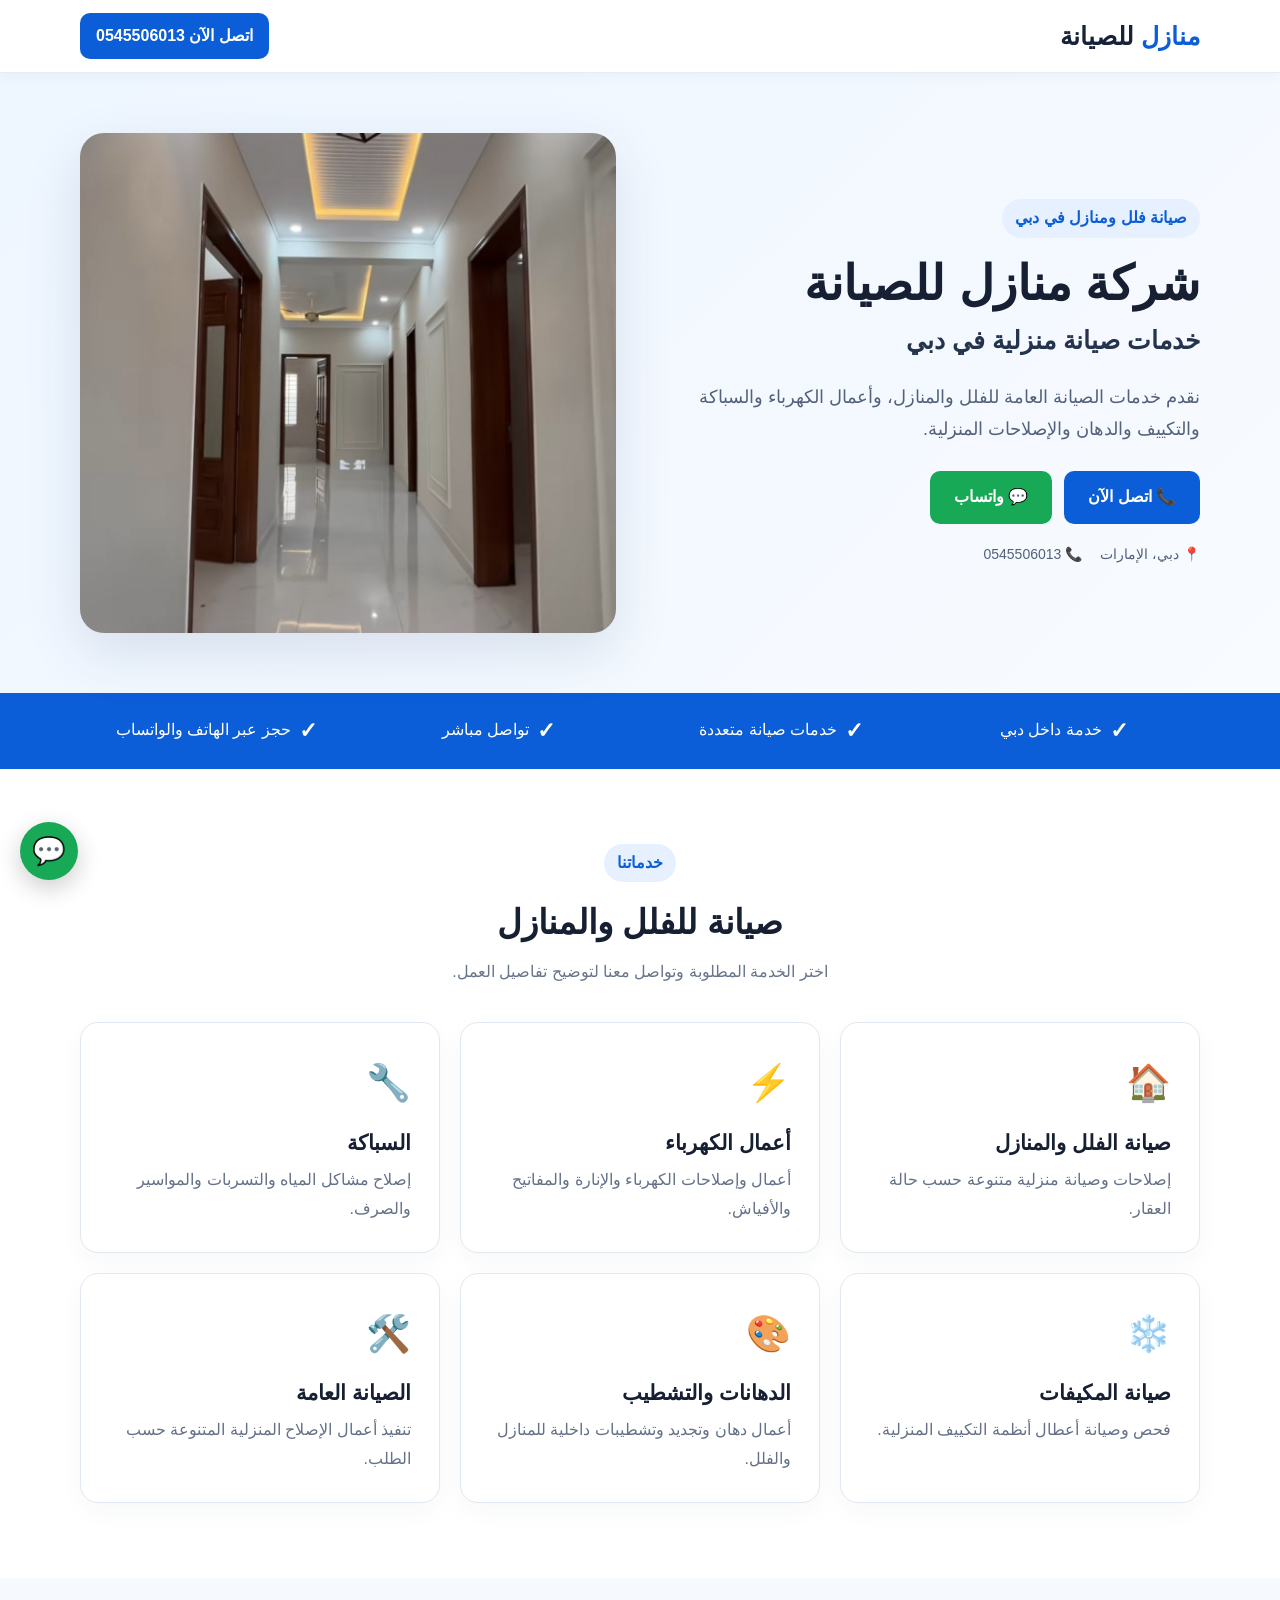
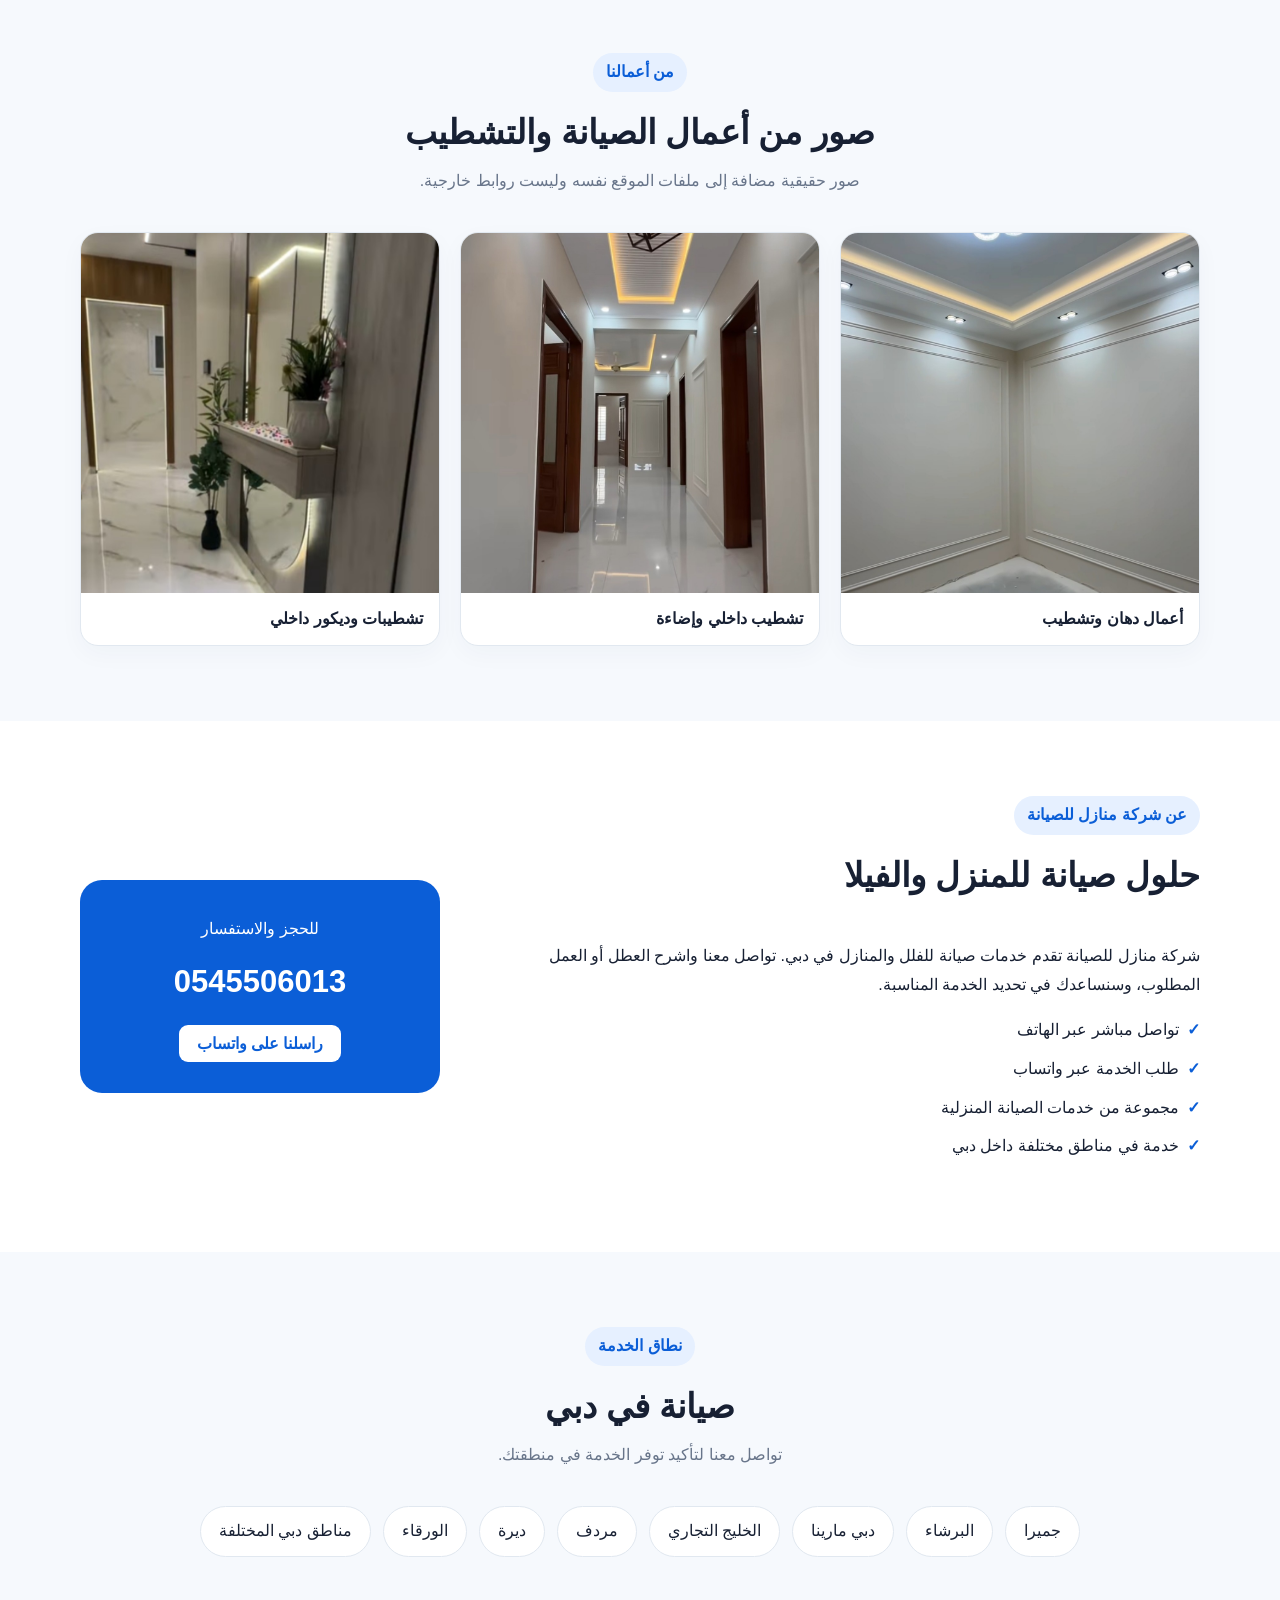
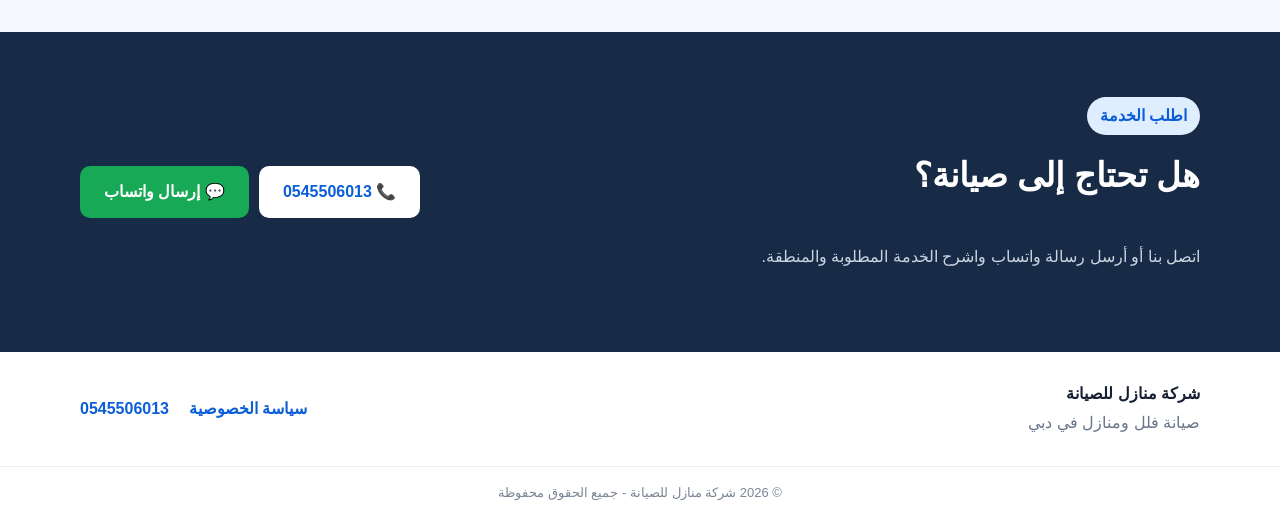
<file: index.html>
<!DOCTYPE html>
<html lang="ar" dir="rtl">
<head>
  <meta charset="UTF-8">
  <meta name="viewport" content="width=device-width, initial-scale=1.0">
  <title>شركة منازل للصيانة | صيانة فلل ومنازل في دبي</title>
  <meta name="description" content="شركة منازل للصيانة في دبي. خدمات صيانة الفلل والمنازل والكهرباء والسباكة والتكييف والدهان والصيانة العامة. اتصل 0545506013 أو تواصل عبر واتساب.">
  <meta name="robots" content="index,follow">
  <meta name="theme-color" content="#0b5ed7">
  <link rel="canonical" href="">
  <link rel="stylesheet" href="style.css">
  <script type="application/ld+json">
  {
    "@context":"https://schema.org",
    "@type":"HomeAndConstructionBusiness",
    "name":"شركة منازل للصيانة",
    "telephone":"+971545506013",
    "areaServed":{"@type":"City","name":"Dubai"},
    "address":{"@type":"PostalAddress","addressLocality":"Dubai","addressCountry":"AE"},
    "url":""
  }
  </script>
</head>
<body>
<header class="topbar">
  <div class="container nav">
    <a class="logo" href="#home" aria-label="شركة منازل للصيانة">منازل <span>للصيانة</span></a>
    <a class="call" href="tel:+971545506013">اتصل الآن 0545506013</a>
  </div>
</header>

<main>
<section id="home" class="hero">
  <div class="container hero-grid">
    <div class="hero-text">
      <div class="badge">صيانة فلل ومنازل في دبي</div>
      <h1>شركة منازل للصيانة</h1>
      <h2>خدمات صيانة منزلية في دبي</h2>
      <p>نقدم خدمات الصيانة العامة للفلل والمنازل، وأعمال الكهرباء والسباكة والتكييف والدهان والإصلاحات المنزلية.</p>
      <div class="buttons">
        <a class="btn primary" href="tel:+971545506013">📞 اتصل الآن</a>
        <a class="btn whatsapp" href="https://wa.me/971545506013?text=مرحباً،%20أرغب%20في%20طلب%20خدمة%20صيانة%20في%20دبي." target="_blank" rel="noopener">💬 واتساب</a>
      </div>
      <div class="quick-info"><span>📍 دبي، الإمارات</span><span>📞 0545506013</span></div>
    </div>
    <div class="hero-photo">
      <img src="images/maintenance-2.jpg" alt="أعمال تشطيب وصيانة داخل منزل في دبي" fetchpriority="high">
    </div>
  </div>
</section>

<section class="trust">
  <div class="container trust-grid">
    <div><strong>✓</strong><span>خدمة داخل دبي</span></div>
    <div><strong>✓</strong><span>خدمات صيانة متعددة</span></div>
    <div><strong>✓</strong><span>تواصل مباشر</span></div>
    <div><strong>✓</strong><span>حجز عبر الهاتف والواتساب</span></div>
  </div>
</section>

<section id="services" class="section">
  <div class="container">
    <div class="section-title"><span>خدماتنا</span><h2>صيانة للفلل والمنازل</h2><p>اختر الخدمة المطلوبة وتواصل معنا لتوضيح تفاصيل العمل.</p></div>
    <div class="cards">
      <article class="card"><div class="icon">🏠</div><h3>صيانة الفلل والمنازل</h3><p>إصلاحات وصيانة منزلية متنوعة حسب حالة العقار.</p></article>
      <article class="card"><div class="icon">⚡</div><h3>أعمال الكهرباء</h3><p>أعمال وإصلاحات الكهرباء والإنارة والمفاتيح والأفياش.</p></article>
      <article class="card"><div class="icon">🔧</div><h3>السباكة</h3><p>إصلاح مشاكل المياه والتسربات والمواسير والصرف.</p></article>
      <article class="card"><div class="icon">❄️</div><h3>صيانة المكيفات</h3><p>فحص وصيانة أعطال أنظمة التكييف المنزلية.</p></article>
      <article class="card"><div class="icon">🎨</div><h3>الدهانات والتشطيب</h3><p>أعمال دهان وتجديد وتشطيبات داخلية للمنازل والفلل.</p></article>
      <article class="card"><div class="icon">🛠️</div><h3>الصيانة العامة</h3><p>تنفيذ أعمال الإصلاح المنزلية المتنوعة حسب الطلب.</p></article>
    </div>
  </div>
</section>

<section class="gallery">
  <div class="container">
    <div class="section-title"><span>من أعمالنا</span><h2>صور من أعمال الصيانة والتشطيب</h2><p>صور حقيقية مضافة إلى ملفات الموقع نفسه وليست روابط خارجية.</p></div>
    <div class="gallery-grid">
      <figure><img src="images/maintenance-1.jpg" alt="أعمال دهان وتشطيب جدران وسقف"><figcaption>أعمال دهان وتشطيب</figcaption></figure>
      <figure><img src="images/maintenance-2.jpg" alt="ممر داخلي وتشطيب أرضيات وإضاءة"><figcaption>تشطيب داخلي وإضاءة</figcaption></figure>
      <figure><img src="images/maintenance-3.jpg" alt="مدخل داخلي مع ديكور وإضاءة"><figcaption>تشطيبات وديكور داخلي</figcaption></figure>
    </div>
  </div>
</section>

<section class="about">
  <div class="container about-grid">
    <div>
      <div class="section-title align-right"><span>عن شركة منازل للصيانة</span><h2>حلول صيانة للمنزل والفيلا</h2></div>
      <p>شركة منازل للصيانة تقدم خدمات صيانة للفلل والمنازل في دبي. تواصل معنا واشرح العطل أو العمل المطلوب، وسنساعدك في تحديد الخدمة المناسبة.</p>
      <ul class="checks">
        <li>تواصل مباشر عبر الهاتف</li>
        <li>طلب الخدمة عبر واتساب</li>
        <li>مجموعة من خدمات الصيانة المنزلية</li>
        <li>خدمة في مناطق مختلفة داخل دبي</li>
      </ul>
    </div>
    <div class="info-box"><span>للحجز والاستفسار</span><strong>0545506013</strong><a href="https://wa.me/971545506013" target="_blank" rel="noopener">راسلنا على واتساب</a></div>
  </div>
</section>

<section class="areas">
  <div class="container">
    <div class="section-title"><span>نطاق الخدمة</span><h2>صيانة في دبي</h2><p>تواصل معنا لتأكيد توفر الخدمة في منطقتك.</p></div>
    <div class="area-list">
      <span>جميرا</span><span>البرشاء</span><span>دبي مارينا</span><span>الخليج التجاري</span><span>مردف</span><span>ديرة</span><span>الورقاء</span><span>مناطق دبي المختلفة</span>
    </div>
  </div>
</section>

<section id="contact" class="contact">
  <div class="container contact-box">
    <div>
      <div class="section-title align-right"><span>اطلب الخدمة</span><h2>هل تحتاج إلى صيانة؟</h2></div>
      <p>اتصل بنا أو أرسل رسالة واتساب واشرح الخدمة المطلوبة والمنطقة.</p>
    </div>
    <div class="contact-actions">
      <a class="btn primary" href="tel:+971545506013">📞 0545506013</a>
      <a class="btn whatsapp" href="https://wa.me/971545506013?text=مرحباً%20شركة%20منازل%20للصيانة،%20أرغب%20في%20طلب%20خدمة." target="_blank" rel="noopener">💬 إرسال واتساب</a>
    </div>
  </div>
</section>
</main>

<footer>
  <div class="container footer">
    <div><strong>شركة منازل للصيانة</strong><p>صيانة فلل ومنازل في دبي</p></div>
    <div class="footer-links"><a href="privacy.html">سياسة الخصوصية</a><a href="tel:+971545506013">0545506013</a></div>
  </div>
  <div class="copyright">© 2026 شركة منازل للصيانة - جميع الحقوق محفوظة</div>
</footer>

<a class="floating-wa" href="https://wa.me/971545506013?text=مرحباً،%20أرغب%20في%20طلب%20خدمة%20صيانة." target="_blank" rel="noopener" aria-label="التواصل عبر واتساب">💬</a>
<script src="script.js"></script>
</body>
</html>
</file>
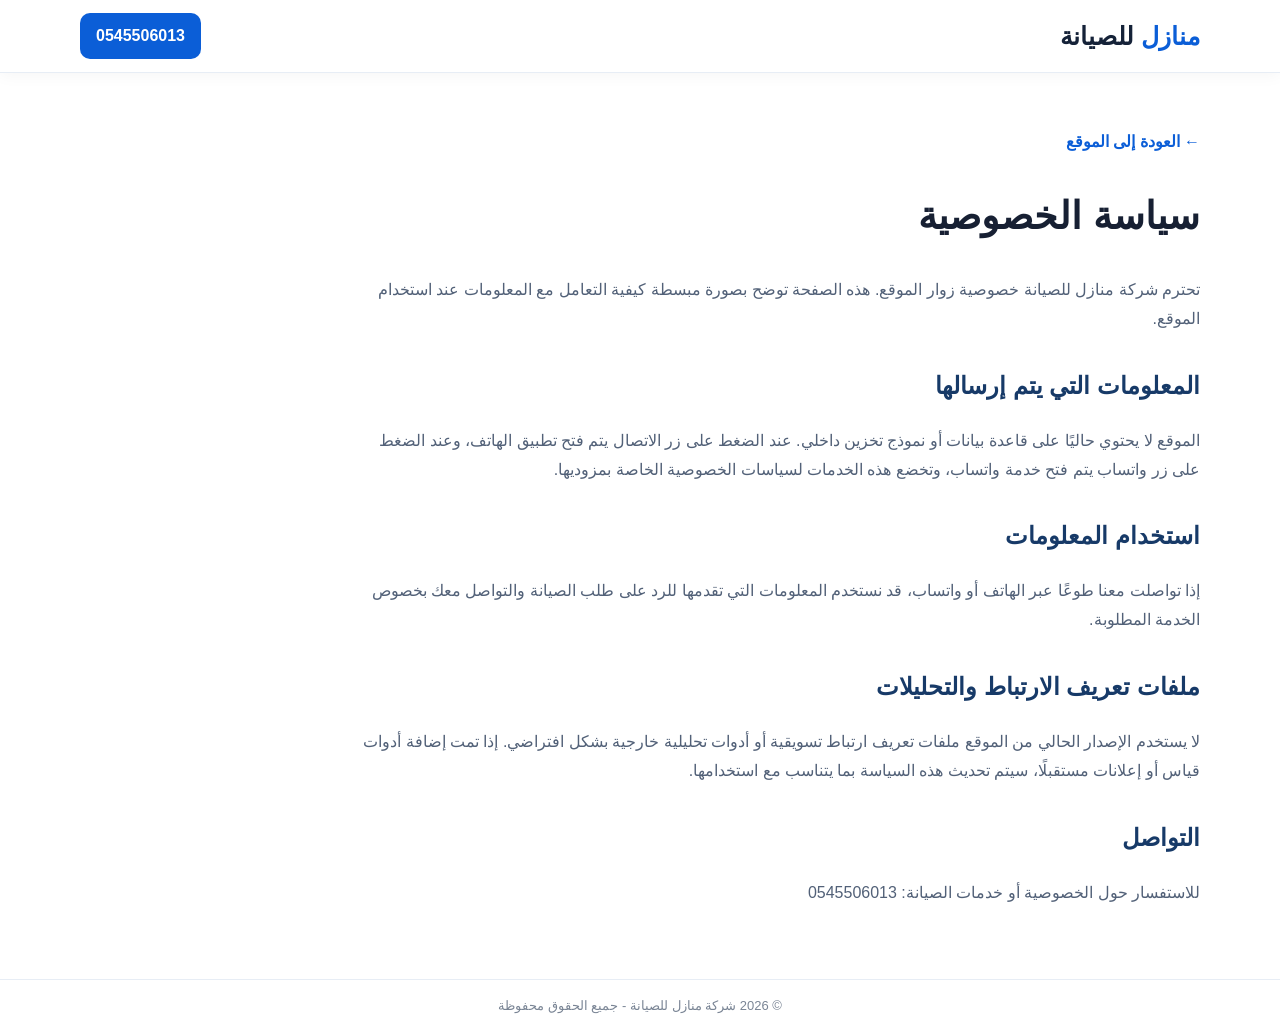
<file: privacy.html>
<!DOCTYPE html>
<html lang="ar" dir="rtl">
<head>
<meta charset="UTF-8">
<meta name="viewport" content="width=device-width, initial-scale=1.0">
<title>سياسة الخصوصية | شركة منازل للصيانة</title>
<link rel="stylesheet" href="style.css">
</head>
<body>
<header class="topbar"><div class="container nav"><a class="logo" href="index.html">منازل <span>للصيانة</span></a><a class="call" href="tel:+971545506013">0545506013</a></div></header>
<main class="privacy-page"><div class="container">
<a class="back" href="index.html">← العودة إلى الموقع</a>
<h1>سياسة الخصوصية</h1>
<p>تحترم شركة منازل للصيانة خصوصية زوار الموقع. هذه الصفحة توضح بصورة مبسطة كيفية التعامل مع المعلومات عند استخدام الموقع.</p>
<h2>المعلومات التي يتم إرسالها</h2>
<p>الموقع لا يحتوي حاليًا على قاعدة بيانات أو نموذج تخزين داخلي. عند الضغط على زر الاتصال يتم فتح تطبيق الهاتف، وعند الضغط على زر واتساب يتم فتح خدمة واتساب، وتخضع هذه الخدمات لسياسات الخصوصية الخاصة بمزوديها.</p>
<h2>استخدام المعلومات</h2>
<p>إذا تواصلت معنا طوعًا عبر الهاتف أو واتساب، قد نستخدم المعلومات التي تقدمها للرد على طلب الصيانة والتواصل معك بخصوص الخدمة المطلوبة.</p>
<h2>ملفات تعريف الارتباط والتحليلات</h2>
<p>لا يستخدم الإصدار الحالي من الموقع ملفات تعريف ارتباط تسويقية أو أدوات تحليلية خارجية بشكل افتراضي. إذا تمت إضافة أدوات قياس أو إعلانات مستقبلًا، سيتم تحديث هذه السياسة بما يتناسب مع استخدامها.</p>
<h2>التواصل</h2>
<p>للاستفسار حول الخصوصية أو خدمات الصيانة: 0545506013</p>
</div></main>
<footer><div class="copyright">© 2026 شركة منازل للصيانة - جميع الحقوق محفوظة</div></footer>
</body>
</html>
</file>
<file: style.css>
*{box-sizing:border-box}html{scroll-behavior:smooth}body{margin:0;font-family:Tahoma,Arial,sans-serif;color:#172033;background:#fff;line-height:1.8}.container{width:min(1120px,92%);margin:auto}.topbar{position:sticky;top:0;z-index:10;background:#fff;border-bottom:1px solid #e7edf5;box-shadow:0 3px 15px #0000000a}.nav{min-height:72px;display:flex;align-items:center;justify-content:space-between;gap:12px}.logo{font-size:25px;font-weight:900;color:#0b5ed7;text-decoration:none}.logo span{color:#152238}.call{background:#0b5ed7;color:#fff;padding:9px 16px;border-radius:10px;text-decoration:none;font-weight:bold}.hero{background:linear-gradient(135deg,#eef6ff,#f8fbff);padding:60px 0}.hero-grid{display:grid;grid-template-columns:1fr 1fr;gap:48px;align-items:center}.badge,.section-title span{display:inline-block;color:#0b5ed7;font-weight:bold;background:#e6f0ff;padding:5px 13px;border-radius:30px}.hero h1{font-size:48px;line-height:1.25;margin:16px 0 4px}.hero h2{font-size:25px;margin:0 0 12px;color:#24344d}.hero p{font-size:18px;color:#53627a}.buttons{display:flex;gap:12px;flex-wrap:wrap;margin-top:25px}.btn{display:inline-block;padding:12px 24px;border-radius:10px;text-decoration:none;font-weight:bold}.primary{background:#0b5ed7;color:#fff}.whatsapp{background:#18a957;color:#fff}.quick-info{display:flex;gap:18px;flex-wrap:wrap;margin-top:18px;color:#526178;font-size:14px}.hero-photo{border-radius:24px;overflow:hidden;box-shadow:0 20px 55px #153b6520;background:#e9eef5}.hero-photo img{display:block;width:100%;height:500px;object-fit:cover}.trust{background:#0b5ed7;color:#fff}.trust-grid{display:grid;grid-template-columns:repeat(4,1fr);gap:10px;padding:18px 0}.trust-grid div{display:flex;justify-content:center;gap:8px;align-items:center}.trust-grid strong{font-size:22px}.section{padding:75px 0}.section-title{text-align:center;margin-bottom:36px}.section-title h2{font-size:34px;margin:10px 0 4px}.section-title p{color:#68758a;margin:0}.cards{display:grid;grid-template-columns:repeat(3,1fr);gap:20px}.card{padding:28px;border:1px solid #e1e8f0;border-radius:18px;background:#fff;box-shadow:0 8px 25px #102f5709}.icon{font-size:36px}.card h3{margin:8px 0 4px;font-size:21px}.card p{color:#657188;margin:0}.gallery{background:#f6f9fd;padding:75px 0}.gallery-grid{display:grid;grid-template-columns:repeat(3,1fr);gap:20px}.gallery figure{margin:0;background:#fff;border-radius:18px;overflow:hidden;border:1px solid #e1e8f0;box-shadow:0 8px 25px #102f5709}.gallery img{display:block;width:100%;height:360px;object-fit:cover}.gallery figcaption{padding:12px 16px;font-weight:bold}.about{padding:75px 0}.about-grid{display:grid;grid-template-columns:1fr 360px;gap:60px;align-items:center}.align-right{text-align:right}.checks{padding:0;list-style:none}.checks li{margin:10px 0}.checks li:before{content:"✓";color:#0b5ed7;font-weight:bold;margin-left:8px}.info-box{background:#0b5ed7;color:#fff;border-radius:22px;padding:35px;text-align:center}.info-box span{display:block}.info-box strong{font-size:31px;display:block;margin:10px 0 20px}.info-box a{background:#fff;color:#0b5ed7;padding:10px 18px;border-radius:9px;text-decoration:none;font-weight:bold}.areas{background:#f6f9fd;padding:75px 0}.area-list{display:flex;gap:12px;flex-wrap:wrap;justify-content:center}.area-list span{background:#fff;border:1px solid #e1e8f0;padding:10px 18px;border-radius:30px}.contact{background:#172a46;color:#fff;padding:65px 0}.contact-box{display:flex;justify-content:space-between;gap:30px;align-items:center}.contact .section-title span{background:#dfeeff}.contact .section-title h2{color:#fff}.contact p{color:#cbd5e1}.contact-actions{display:flex;gap:10px;flex-wrap:wrap}.contact-actions .primary{background:#fff;color:#0b5ed7}.footer{display:flex;justify-content:space-between;align-items:center;padding:28px 0}.footer p{margin:0;color:#69758a}.footer-links{display:flex;gap:20px;align-items:center}.footer a{color:#0b5ed7;font-weight:bold;text-decoration:none}.copyright{text-align:center;border-top:1px solid #e7edf5;padding:14px;color:#7a8595;font-size:13px}.floating-wa{position:fixed;left:20px;bottom:20px;width:58px;height:58px;border-radius:50%;background:#18a957;color:#fff;display:grid;place-items:center;text-decoration:none;font-size:27px;box-shadow:0 8px 25px #0003;z-index:20}.privacy-page{padding:55px 0;min-height:70vh}.privacy-page h1{font-size:38px}.privacy-page h2{margin-top:30px;color:#173a68}.privacy-page p{max-width:850px;color:#526178}.back{color:#0b5ed7;text-decoration:none;font-weight:bold}@media(max-width:800px){.hero-grid,.about-grid{grid-template-columns:1fr}.hero{padding:45px 0}.hero h1{font-size:37px}.hero-photo img{height:420px}.cards,.gallery-grid{grid-template-columns:1fr 1fr}.trust-grid{grid-template-columns:1fr 1fr}.contact-box{display:block}.contact-actions{margin-top:25px}}@media(max-width:520px){.cards,.gallery-grid{grid-template-columns:1fr}.nav{padding:11px 0}.logo{font-size:20px}.call{font-size:12px;padding:7px 9px}.hero h1{font-size:31px}.hero h2{font-size:21px}.buttons .btn{width:100%;text-align:center}.section-title h2{font-size:28px}.hero-photo img{height:390px}.footer{display:block;text-align:center}.footer-links{justify-content:center;margin-top:12px}}
</file>
